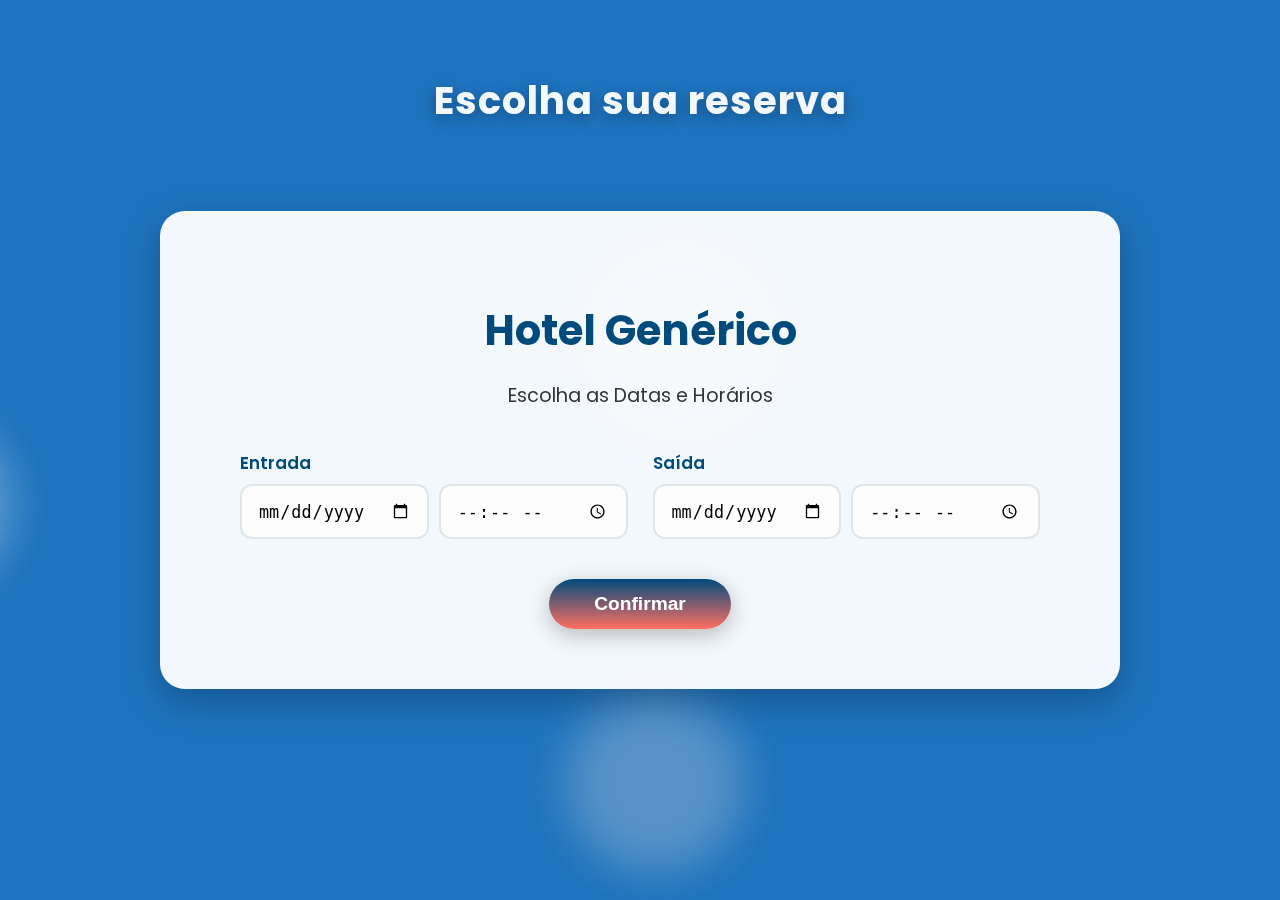
<file: datetime.html>
<!DOCTYPE html>
<html lang="pt-BR">
<head>
  <meta charset="UTF-8">
  <meta name="viewport" content="width=device-width, initial-scale=1.0">
  <title>Escolha Data e Horário</title>
  <link rel="stylesheet" href="datetime.css">
  <link href="https://fonts.googleapis.com/css2?family=Poppins:wght@400;600;700&display=swap" rel="stylesheet">
</head>
<body>

  <!-- Fundo animado -->
  <div class="background">
    <span class="ball"></span>
    <span class="ball"></span>
    <span class="ball"></span>
    <span class="ball"></span>
    <span class="ball"></span>
    <span class="ball"></span>
  </div>

  <!-- Título flutuante -->
  <header class="floating-header">
    <h2>Escolha sua reserva</h2>
  </header>

  <!-- Conteúdo principal -->
  <main class="reserva-container">
    <div class="reserva-card">
      <h1>Hotel Genérico</h1>
      <p class="subtitle">Escolha as Datas e Horários</p>

      <form class="reserva-form" id="reservaForm">
        <div class="form-section">
          <div class="form-group">
            <label>Entrada</label>
            <div class="input-row">
              <input type="date" id="entradaData" required>
              <input type="time" id="entradaHora" required>
            </div>
          </div>

          <div class="form-group">
            <label>Saída</label>
            <div class="input-row">
              <input type="date" id="saidaData" required>
              <input type="time" id="saidaHora" required>
            </div>
          </div>
        </div>

        <button type="submit" class="confirm-btn">Confirmar</button>
      </form>

      <div id="mensagem" class="mensagem"></div>
    </div>
  </main>

  <script>
    const form = document.getElementById('reservaForm');
    const mensagem = document.getElementById('mensagem');

    form.addEventListener('submit', (e) => {
      e.preventDefault();

      const entradaData = document.getElementById('entradaData').value;
      const entradaHora = document.getElementById('entradaHora').value;
      const saidaData = document.getElementById('saidaData').value;
      const saidaHora = document.getElementById('saidaHora').value;

      if (!entradaData || !entradaHora || !saidaData || !saidaHora) {
        mensagem.textContent = 'Preencha todos os campos.';
        mensagem.classList.add('erro');
        return;
      }

      const entrada = new Date(`${entradaData}T${entradaHora}`);
      const saida = new Date(`${saidaData}T${saidaHora}`);

      if (saida <= entrada) {
        mensagem.textContent = 'A saída deve ser posterior à entrada.';
        mensagem.classList.add('erro');
        return;
      }

      mensagem.classList.remove('erro');
      mensagem.textContent = `Reserva confirmada! 
      Entrada: ${entrada.toLocaleString('pt-BR')} 
      | Saída: ${saida.toLocaleString('pt-BR')}`;
      mensagem.classList.add('sucesso');
    });
  </script>
</body>
</html>
</file>
<file: datetime.css>
:root {
      --blue-main: #1E73BE;     /* Azul de fundo principal */
      --blue-dark: #004A7C;
      --accent: #FF6F61;
      --white: #ffffff;
      --shadow: rgba(0,0,0,0.25);
    }

    /* ===== Fundo animado ===== */
    @keyframes move {
      100% { transform: translate3d(0, 0, 1px) rotate(360deg); }
    }

    .background {
      position: fixed;
      width: 100vw;
      height: 100vh;
      top: 0;
      left: 0;
      background: var(--blue-main);
      overflow: hidden;
      z-index: -1;
    }

    .ball {
      position: absolute;
      width: 20vmin;
      height: 20vmin;
      border-radius: 50%;
      backface-visibility: hidden;
      animation: move linear infinite;
      opacity: 0.3;
    }

    /* As bolhas agora são brancas e cinzas */
    .ball:nth-child(odd) {
      color: #ffffff;
    }
    .ball:nth-child(even) {
      color: #dcdcdc;
    }

    .ball:nth-child(1) { top: 77%; left: 88%; animation-duration: 40s; transform-origin: 16vw -2vh; box-shadow: 40vmin 0 5vmin currentColor; }
    .ball:nth-child(2) { top: 42%; left: 2%; animation-duration: 53s; transform-origin: -19vw 21vh; box-shadow: -40vmin 0 5vmin currentColor; }
    .ball:nth-child(3) { top: 28%; left: 18%; animation-duration: 49s; transform-origin: -22vw 3vh; box-shadow: 40vmin 0 5vmin currentColor; }
    .ball:nth-child(4) { top: 50%; left: 79%; animation-duration: 26s; transform-origin: -17vw -6vh; box-shadow: 40vmin 0 5vmin currentColor; }
    .ball:nth-child(5) { top: 46%; left: 15%; animation-duration: 36s; transform-origin: 4vw 0vh; box-shadow: -40vmin 0 5vmin currentColor; }
    .ball:nth-child(6) { top: 77%; left: 16%; animation-duration: 31s; transform-origin: 18vw 4vh; box-shadow: 40vmin 0 5vmin currentColor; }

    /* ===== Cabeçalho flutuante ===== */
    .floating-header {
      position: fixed;
      top: 40px;
      width: 100%;
      text-align: center;
      animation: slideDown 1.2s ease forwards;
      z-index: 2;
    }

    .floating-header h2 {
      color: var(--white);
      font-size: 2.4rem;
      font-weight: 700;
      text-shadow: 0 4px 15px rgba(0, 0, 0, 0.35);
      letter-spacing: 1px;
      opacity: 0.95;
    }

    @keyframes slideDown {
      from { transform: translateY(-50px); opacity: 0; }
      to { transform: translateY(0); opacity: 1; }
    }

    /* ===== Corpo e conteúdo principal ===== */
    body {
      font-family: 'Poppins', sans-serif;
      margin: 0;
      display: flex;
      align-items: center;
      justify-content: center;
      min-height: 100vh;
    }

    .reserva-container {
      display: flex;
      justify-content: center;
      align-items: center;
      width: 100%;
    }

    .reserva-card {
      background: rgba(255, 255, 255, 0.95);
      border-radius: 25px;
      padding: 60px 80px;
      width: 85%;
      max-width: 800px;
      box-shadow: 0 12px 35px var(--shadow);
      text-align: center;
      animation: fadeIn 0.8s ease;
      backdrop-filter: blur(10px);
      z-index: 1;
    }

    h1 {
      font-size: 2.6rem;
      color: var(--blue-dark);
      margin-bottom: 10px;
    }

    .subtitle {
      font-size: 1.2rem;
      color: #333;
      margin-bottom: 40px;
    }

    .reserva-form {
      display: flex;
      flex-direction: column;
      gap: 40px;
    }

    .form-section {
      display: flex;
      justify-content: space-between;
      gap: 25px;
      flex-wrap: wrap;
    }

    .form-group {
      flex: 1;
      min-width: 260px;
    }

    .form-group label {
      display: block;
      font-weight: 600;
      color: var(--blue-dark);
      margin-bottom: 8px;
      text-align: left;
      font-size: 1.05rem;
    }

    .input-row {
      display: flex;
      gap: 10px;
    }

    input[type="date"],
    input[type="time"] {
      flex: 1;
      padding: 14px 16px;
      border: 2px solid #dfe6e9;
      border-radius: 12px;
      font-size: 1.05rem;
      background: #fdfdfd;
      transition: all 0.25s ease;
    }

    input:focus {
      outline: none;
      border-color: var(--blue-dark);
      box-shadow: 0 0 10px rgba(0, 109, 91, 0.3);
      background: #fff;
    }

    .confirm-btn {
      background: linear-gradient(180deg, var(--blue-dark), var(--accent));
      color: var(--white);
      font-weight: 600;
      border: none;
      border-radius: 50px;
      padding: 14px 45px;
      font-size: 1.2rem;
      cursor: pointer;
      align-self: center;
      transition: all 0.3s ease;
      box-shadow: 0 6px 22px rgba(0, 0, 0, 0.25);
    }

    .confirm-btn:hover {
      transform: scale(1.08);
      box-shadow: 0 10px 28px rgba(0, 0, 0, 0.3);
    }

    @keyframes fadeIn {
      from { opacity: 0; transform: translateY(15px); }
      to { opacity: 1; transform: translateY(0); }
    }

    @media (max-width: 600px) {
      .reserva-card { padding: 40px 25px; }
      .form-section { flex-direction: column; }
      .form-group { min-width: 100%; }
      .floating-header h2 { font-size: 1.8rem; }
    }
</file>
